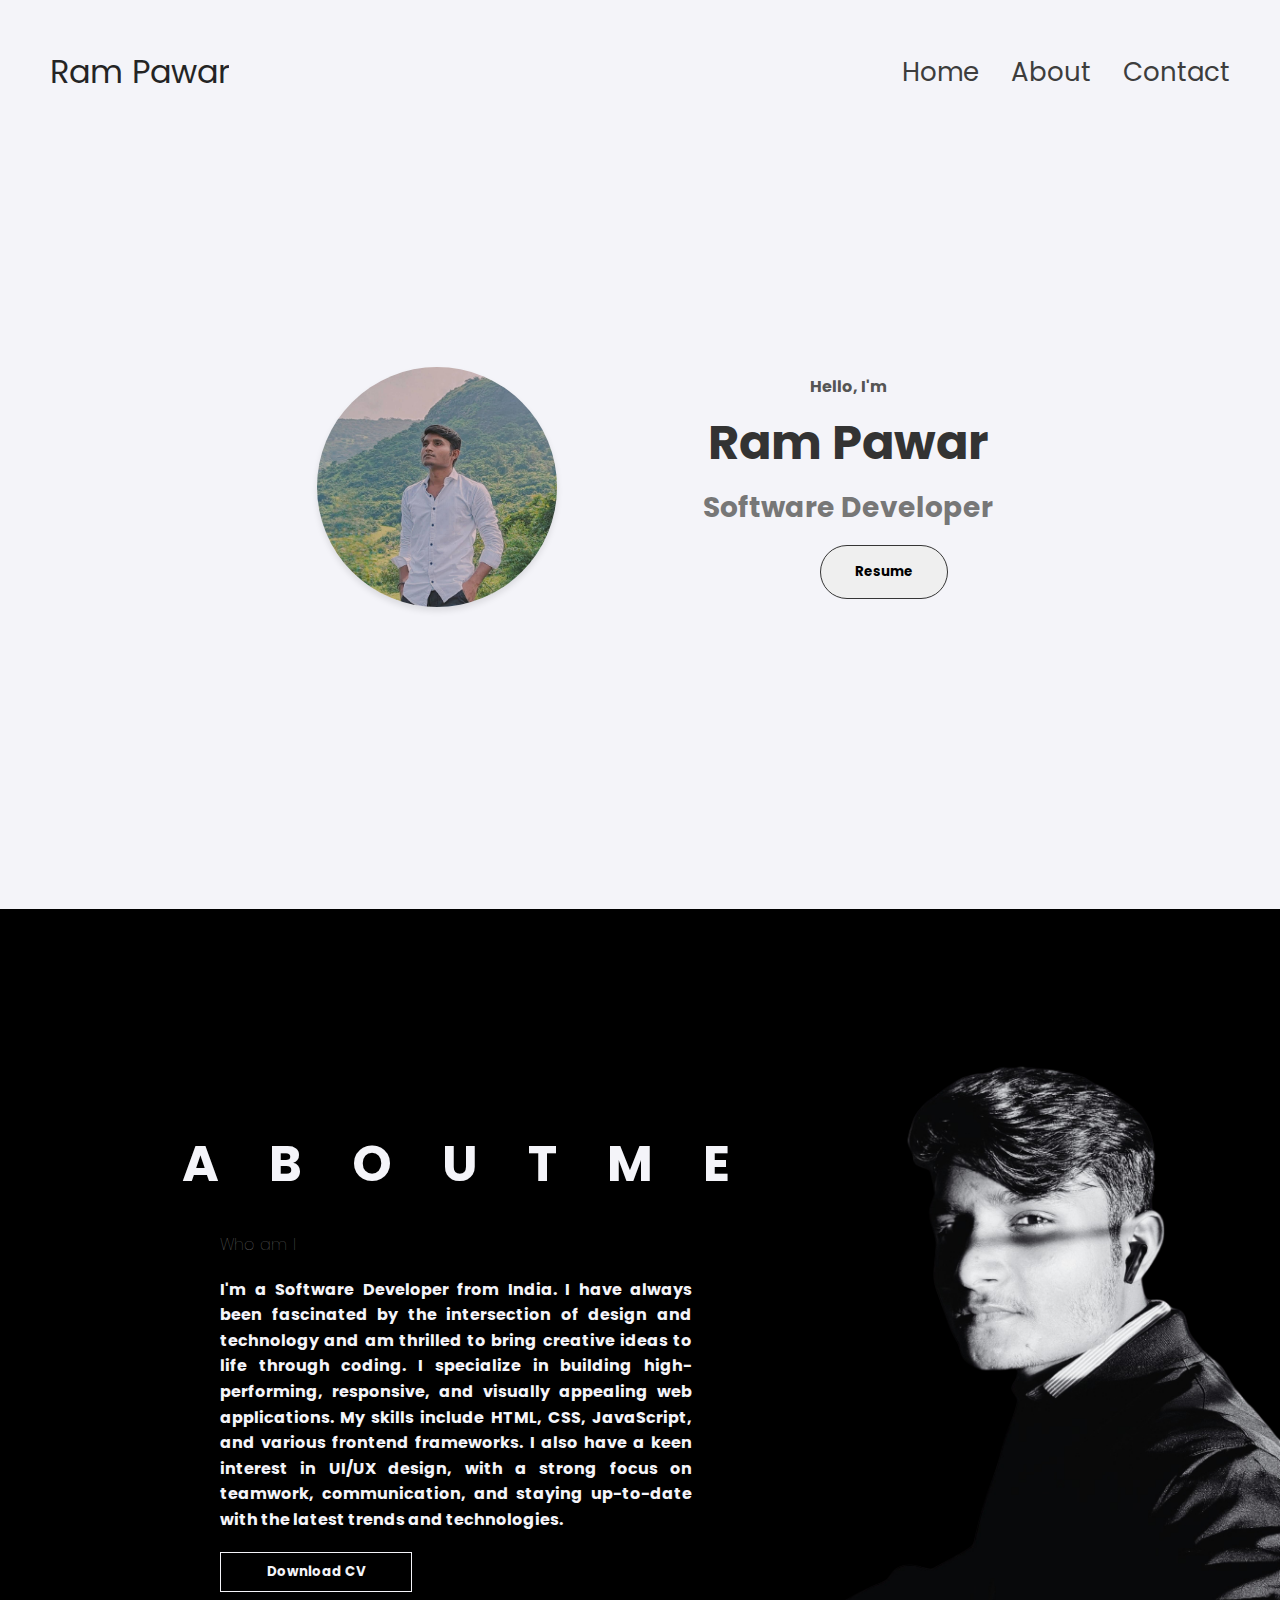
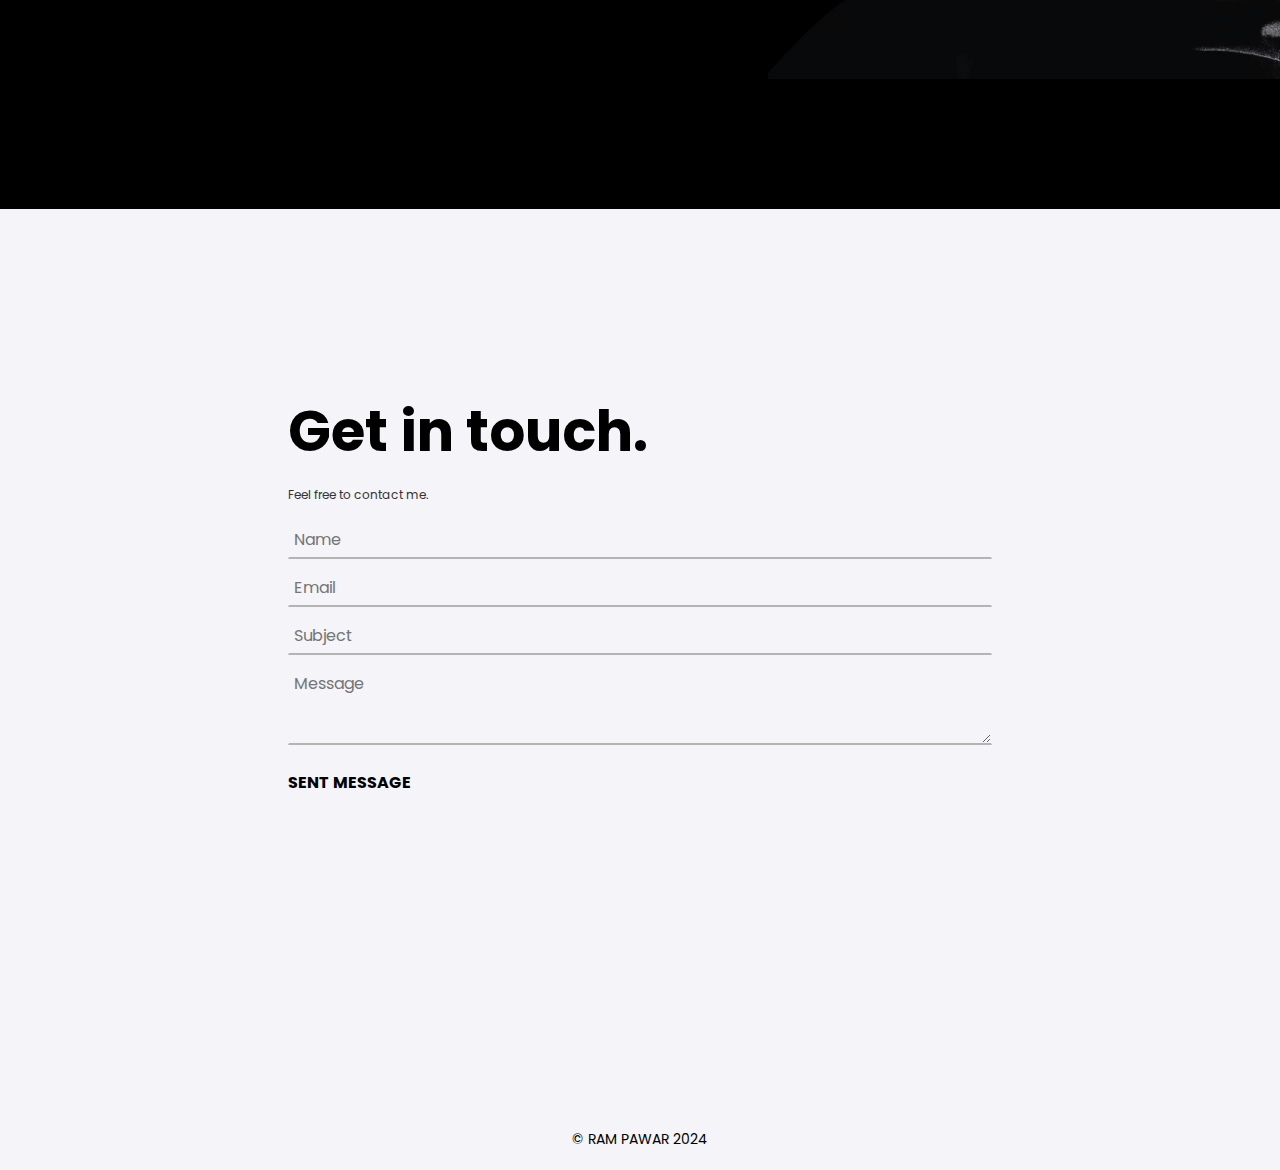
<file: index.html>
<!DOCTYPE html>
<html lang="en">
<head>
    <meta charset="UTF-8">
    <meta name="viewport" content="width=device-width, initial-scale=1.0">
    <title>Portfolio</title>
    <link rel="stylesheet" href="styles.css">
    <link rel="stylesheet" href="https://cdnjs.cloudflare.com/ajax/libs/font-awesome/6.5.2/css/all.min.css" integrity="sha512-SnH5WK+bZxgPHs44uWIX+LLJAJ9/2PkPKZ5QiAj6Ta86w+fsb2TkcmfRyVX3pBnMFcV7oQPJkl9QevSCWr3W6A==" crossorigin="anonymous" referrerpolicy="no-referrer" />
</head>
<body>
    <section id="Home">
    <div class="nav" role="navigation">
        <span id="logo"> Ram Pawar </span>
        <div class="nav-link">
            <a href="#Home" style="color: rgb(61, 61, 61);">Home</a>
            <a href="#About" style="color: rgb(61, 61, 61);">About</a>
<!--             <a href="#Projects" style="color: rgb(61, 61, 61);">Projects</a> -->
            <a href="#Contact" style="color: rgb(61, 61, 61);">Contact</a>
        </div>
        
    </div>


    <div class="hamburger-nav">
        <span id="logo">Ram Pawar</span>
        <button class="hamburger" onclick="toggleNav()" aria-label="Toggle Navigation">
            <i class="fa fa-bars"></i>
        </button>
        <div class="nav-mobile" role="menu"></div>
    </div>

        <div class="section_1">
            <!-- <div id="sec-container"> -->
                <div class="page_1">
                    <span id="img_1">
                        <img class="img1" src="image2.jpg" width="640" height="360" alt="Profile image of Ram Pawar">
                    </span>
                </div>
                <div class="page_2">
                    <div class="page_2_part1">
                        <p class="page_2_text"><b>Hello, I'm</b></p>
                        <h1 class="page_2_text1">Ram Pawar</h1>
                        <p class="page_2_text2"><b>Software Developer</b></p>
                        <div class="page_2_part2">
                            <a href="https://www.linkedin.com/in/ram-pawar-647580257" target="_blank" class="social-link" aria-label="LinkedIn">
                                <i class="fa-brands fa-linkedin"></i>
                            </a>
                            <a href="https://github.com/Rampawardz" target="_blank" class="social-link" aria-label="GitHub">
                                <i class="fa-brands fa-github"></i>
                            </a>
                            <a href="Resume.html" target="_blank" aria-label="Resume">
                                <button class="btn">
                                    <b>Resume</b>
                                </button>
                            </a>
        
                        </div>
                    </div>
                </div>
            <!-- </div> -->
            
        </div>
    </section>


    <section id="About">
        <div id="About-container">
            <!-- <div id="Profile-box">
                <img class="img2" src="image4.png" alt="Profile image of Ram Pawar">
            </div> -->
            <div id="About-box">
                <div id="About-title">
                    <!-- <i class="fa-solid fa-code"></i> -->
                    <span><ul>A</ul><ul>B</ul><ul>O</ul><ul>U</ul><ul>T</ul><ul>M</ul><ul>E</ul></span>
                </div>
                <h1>Who am I</h1>
                <p>
                    <b>
                        I'm a Software Developer from India. I have always been fascinated by the intersection of design and technology and am thrilled to bring creative ideas to life through coding. I specialize in building high-performing, responsive, and visually appealing web applications. My skills include HTML, CSS, JavaScript, and various frontend frameworks. I also have a keen interest in UI/UX design, with a strong focus on teamwork, communication, and staying up-to-date with the latest trends and technologies.
                    </b>
                </p>
                <!-- <div id="content-box">
                    <span class="content-box-skills">
                        <p><i class="fa-brands fa-html5" style="color: #fe6716;"></i> HTML5</p>
                    </span>
                    <span class="content-box-skills">
                        <p><i class="fa-brands fa-css3-alt" style="color: #2e74ff;"></i> CSS3</p>
                    </span>
                    <span class="content-box-skills">
                        <p><i class="fa-brands fa-js" style="color: #FFD43B;"></i> JavaScript</p>
                    </span>
                    <span class="content-box-skills">
                        <p><i class="fa-brands fa-react" style="color: #74C0FC;"></i> React</p>
                    </span>
                </div> -->
                <button id="btn"><b>Download CV</b></button>
            </div>
            <div id="Profile-box">
                <img class="img2" src="image4.png" alt="Profile image of Ram Pawar">
            </div>
        </div>
    </section>


    <section id="Contact">
       <div id="Contact-section">
            <div id="Contact-box">
                <h1 class="heading">Get in touch.</h1>
                <p>Feel free to contact me.</p>
                <form id="contactForm">
                    <div class="form-group">
                        <input placeholder="Name" type="text" id="name">
                    </div>
                    <div class="form-group">
                        <input placeholder="Email" type="email" id="email">
                        <span class="error-message" id="emailError"></span>
                    </div>
                    <div class="form-group">
                        <input placeholder="Subject" type="text" id="subject">
                    </div>
                    <div class="form-group">
                        <textarea placeholder="Message" id="message"></textarea>
                    </div>

                    <button type="submit">SENT MESSAGE <i class="fa-solid fa-arrow-right" style="color: #777;"></i></button>
                </form>
            </div>
       </div>
    </section>
    

    <footer>
        &copy; RAM PAWAR 2024
    </footer>

    <script src="script.js"></script>
</body>
</html>
</file>
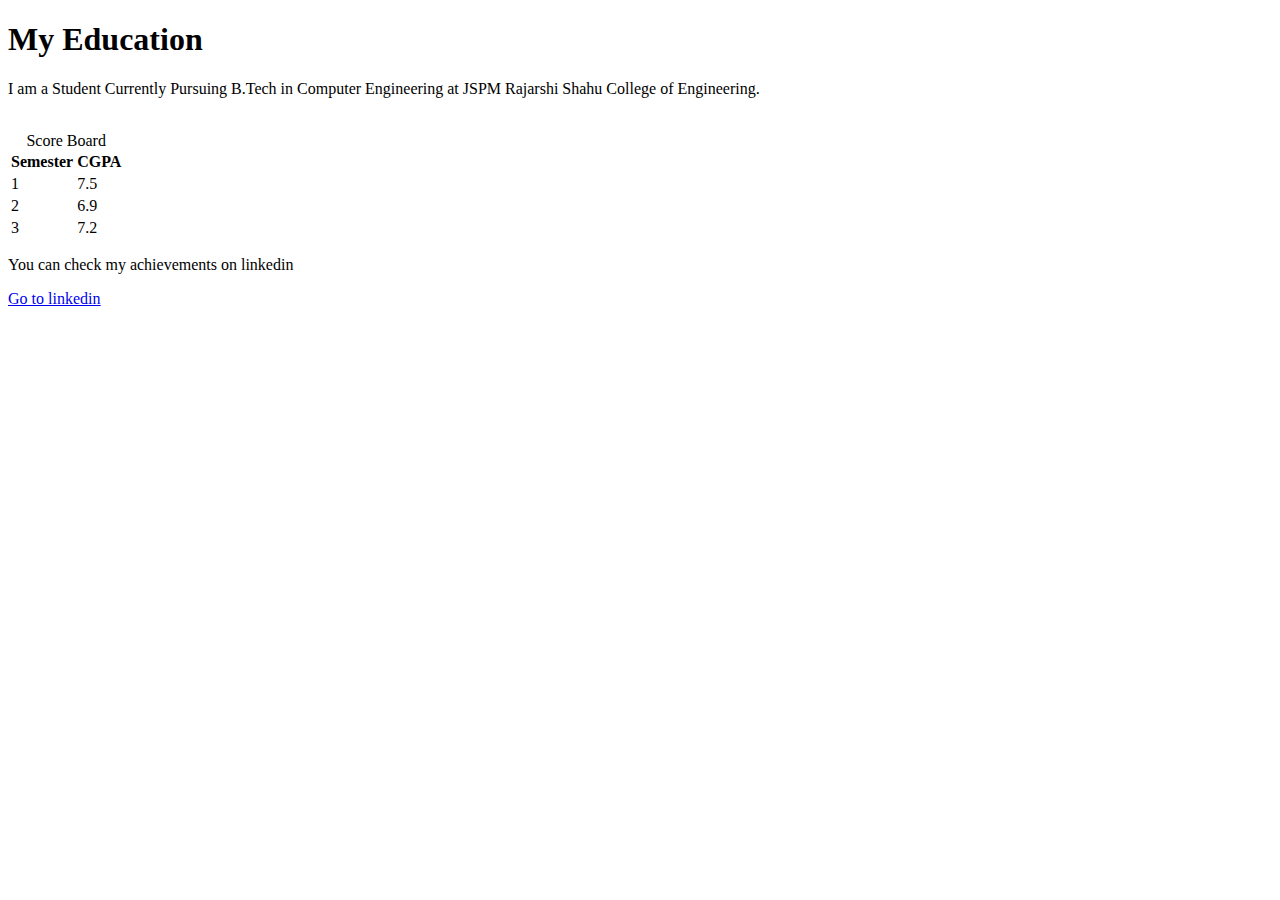
<file: Education.html>
<!DOCTYPE html>
<html lang="en">
<head>
    <meta charset="UTF-8">
    <meta name="viewport" content="width=device-width, initial-scale=1.0">
    <title>Education</title>
</head>
<body>
    <h1><bold>My Education</bold></h1>
    <p> I am a Student Currently Pursuing B.Tech in Computer Engineering at JSPM Rajarshi Shahu College of Engineering.</p>
    <br>
    <div>
        <table>
            <caption>Score Board</caption>
        <thead>
            <th>Semester</th>
            <th>CGPA</th>
        </thead>
        <tbody>
            <tr>
                <td>1</td>
                <td>7.5</td>
            </tr>
            <tr>
                <td>2</td>
                <td>6.9</td>
            </tr>
            <tr>
                <td>3</td>
                <td>7.2</td>
            </tr>
        </tbody>
        </table>
    </div>
    <p> You can check my achievements on linkedin </p>
    <a href="https://www.linkedin.com/in/ram-pawar-647580257"><u>Go to linkedin</u></a>
</body>
</html>
</file>
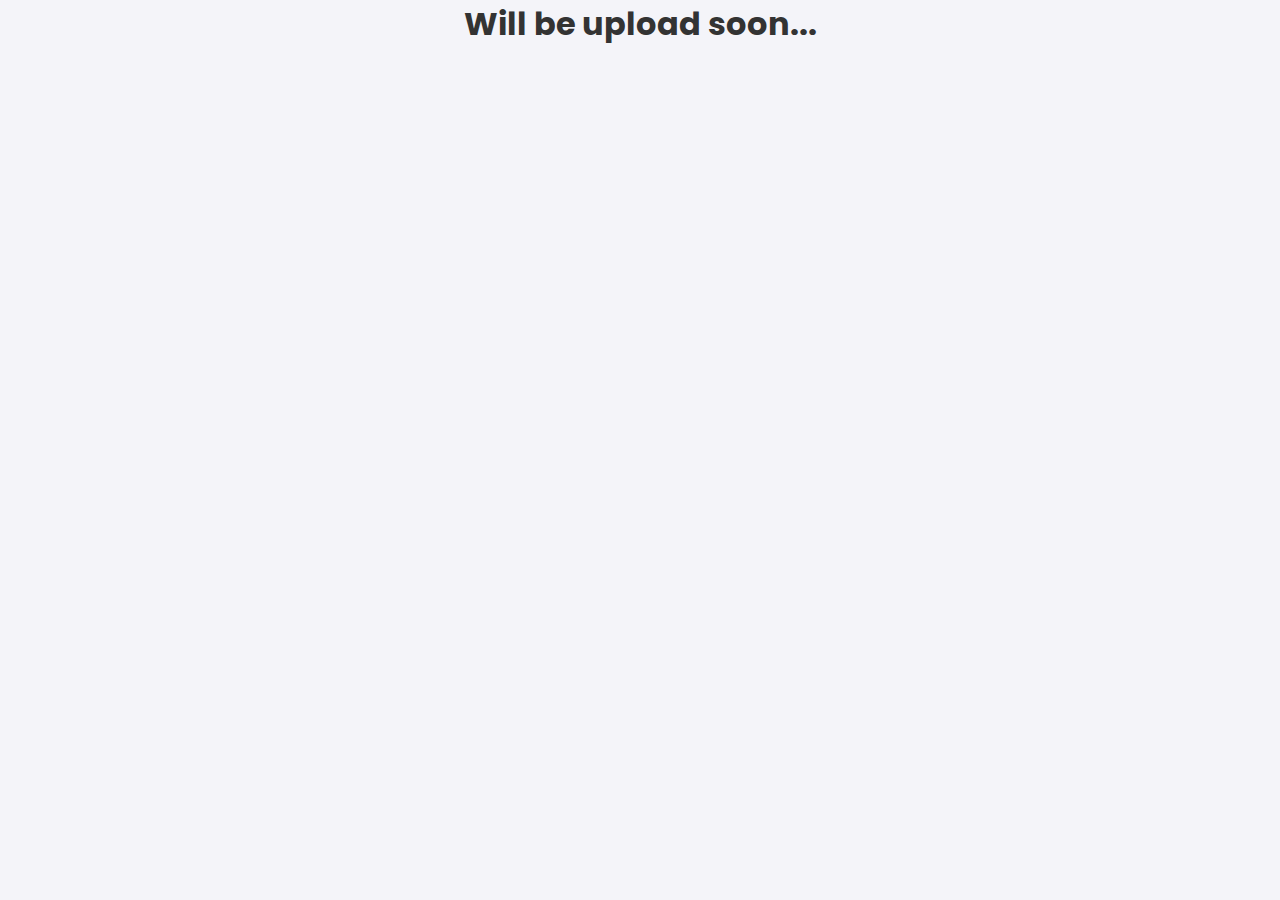
<file: Resume.html>
<!DOCTYPE html>
<html lang="en">
<head>
    <meta charset="UTF-8">
    <meta name="viewport" content="width=device-width, initial-scale=1.0">
    <title>Resume</title>
    <link rel="stylesheet" href="styles.css">
</head>
<body>
    <h1 style="text-align: center; flex-direction: column;"><bold>Will be upload soon...</bold></h1>
        
</body>
</html>
</file>
<file: styles.css>
@import url("https://fonts.googleapis.com/css2?family=Poppins:wght@300;400;500;600&display=swap");

* {
    padding: 0;
    margin: 0;
    box-sizing: border-box;
    font-family: "Poppins", sans-serif;
}

html {
    scroll-behavior: smooth;
}

body {
    background-color: #f4f4f9;
    /* background-image: url("image8.jpg");
    background-size: contain; */
    color: #333;
}

.nav {
    height: 16vh;
    gap: 2rem;
    padding: 0 50px;
    color: black;
    font-size: 26px;
    display: flex;
    flex-direction: row;
    justify-content: space-evenly;
    align-items: center;
}

.nav-link {
    gap: 2rem;
    display: flex;
    flex-direction: row;
    justify-content: space-evenly;
    align-items: center;
    /* text-decoration: none; */
    color: rgb(61, 61, 61);
    transition: color 0.3s;
}

.nav-link a:hover {
    color: gray;
    text-underline-offset: 1rem;
    text-decoration: underline;
    text-decoration-color: rgb(181, 181, 181);
}

#logo {
    margin-right: auto;
    color: black;
    font-size: 2rem;
    opacity: 0.85;
    /* font-weight: bold; */
}

#logo:hover {
    cursor: default;
}

.hamburger-nav {
    display: none;
}

.hamburger {
    background: none;
    border: none;
    cursor: pointer;
    font-size: 26px;
}

.nav-mobile {
    display: none;
    flex-direction: column;
    position: absolute;
    /* top: 10%; */
    right: 0;
    background-color: white;
    padding: 1rem;
    box-shadow: 0 4px 6px rgba(0, 0, 0, 0.1);
}

.nav-mobile a {
    margin: 0.5rem 0;
    color: black;
    text-decoration: none;
}

.nav-mobile a:hover {
    color: gray;
}

.show-nav {
    display: flex;
}

.section_1 {
    height: 85vh;
    display: flex;
    flex-direction: row;
    justify-content: space-evenly;
    align-items: center;
    padding: 20px 20px 100px 20px;
    margin: 0px 150px 0px 150px;
}

.page_1 {
    display: flex;
    align-items: center;
}

#img_1 {
    max-width: 100%;
    height: auto;
    display: flex;
    justify-content: center;
    align-items: center;
}

.img1 {
    height: auto;
    width: 80%;
    max-width: 300px;
    border-radius: 50%;
    box-shadow: 0 4px 6px rgba(0, 0, 0, 0.1);
}

.page_2 {
    display: flex;
    flex-direction: column;
    align-items: center;
    text-align: center;
}

.page_2_text {
    color: #555;
    font-size: 16px;
}

.page_2_text1 {
    font-size: 48px;
    color: #333;
    margin: 0.5rem 0;
}

.page_2_text2 {
    font-size: 28px;
    color: #777;
    margin-bottom: 1rem;
}

.page_2_part2 {
    display: flex;
    justify-content: center;
    gap: 2.2rem;
    font-size: 40px;
}

a {
    display: flex;
    align-items: center;
    text-decoration: none;
}

.btn{
    transition: all 300ms ease;
    padding: 1rem;
    width: 8rem;
    border-radius: 2rem;
    border: rgb(53, 53, 53) 0.1rem solid;
}

.btn:hover {
    cursor: pointer;
    background-color: rgb(53, 53, 53);
    color: white;
}

.social-link {
    color: rgb(53, 53, 53);
    transition: color 0.3s;
}

.social-link:hover {
    color: gray;
}

/* Responsive Styles */
@media (max-width: 1000px) {
    .nav {
        display: none;
    }

    .hamburger-nav {
        display: flex;
        height: 16vh;
        padding: 0 50px;
        font-size: 26px;
        justify-content: space-between;
        align-items: center;
    }

    .section_1 {
        flex-direction: column;
        margin: 0px;
    }

}

@media (max-width: 700px) {
    /* .section_1 {
        flex-direction: column;
        margin: 0px;
    } */

    /* #sec-container {
        flex-direction: column;
    } */

    /* #img_1 img {
        width: 60%;
        margin-bottom: 1.5rem;
    } */

    .page_2_text1 {
        font-size: 32px;
    }

    .page_2_text2 {
        font-size: 20px;
    }

    .page_2_part2 {
        font-size: 30px;
    }
}

@media (max-width: 480px) {
    .hamburger-nav {
        padding: 0 40px;
    }

    .img1 {
        background-image:url("image4.png");
    }

    .page_2_text {
        font-size: 12px;
    }

    .page_2_text1 {
        font-size: 24px;
    }

    .page_2_text2 {
        font-size: 16px;
    }

    .page_2_part2 {
        font-size: 24px;
        gap: 1rem;
    }

    .btn{
        width: 5rem;
        font-size: x-small;
    }
}

/*-----------------About Me--------------------*/
#About{
    background-color: black;
    box-sizing: border-box;
}
#About-container {
    height: 100vh;
    width: 100%;
    display: flex;
    justify-content:space-between;
    align-items: center;
    /* padding: 20px; */
    box-sizing: border-box;
    flex-wrap: wrap;
}

#Profile-box {
    position: relative;
    height: 100%;
    width: 40%;
    display: flex;
    align-items: center;
}

#Profile-box img {
    max-height: 100%;
    max-width: 100%;
    /* border-radius: 5px; */
    box-shadow: 0 4px 6px rgba(0, 0, 0, 0.4);
}

#About-box {
    width: 40%;
    padding: 20px;
    box-sizing: border-box;
    margin-left: 200px;
    color: #f4f4f9;
}

#About-title {
    display: flex;
    align-items: center;
    justify-content: center;
    margin-bottom: 30px;
}

#About-title span {
    width: 40%;
    display: flex;
    justify-content: center;
    gap: 50px;
    font-size: 50px;
}

#About-title span ul{
    font-weight: bold;
}

/* #About-title i {
    margin-right: 10px;
    color: black;
    opacity: 0.85;
} */

#About-box h1 {
    color: #777;
    font-size: 1rem;
    font-weight: lighter;
    margin-bottom: 20px;
}

#About-box p {
    font-size: 16px;
    text-align: justify;
    line-height: 1.6;
    margin-bottom: 20px;
}

/* #content-box {
    background-color: #777;
    border: 2px solid #777;
    border-radius: 4px;
    display: grid;
    grid-template-columns: repeat(auto-fit, minmax(150px, 1fr));
    gap: 15px;
    padding: 15px;
    margin-bottom: 15px;
}

.content-box-skills {
    height: 3rem;
    background-color: #262626;
    color: #f4f4f9;
    border-radius: 4px;
    display: flex;
    justify-content: center;
    text-align: center;
    padding: 10px;
    font-size: 14px;
} */

#btn {
    height: 2.5rem;
    width: 12rem;
    border: 1px solid #f4f4f9;
    /* border-radius: 5px; */
    background-color: black;
    color: #f4f4f9;
    cursor: pointer;
    transition: all 0.3s ease;
}

#btn:hover {
    background-color: #f4f4f9;
    color: black;
}

@media (max-width: 1000px) {
    #About-container {
        flex-direction: column;
        justify-content: center;
        align-items: center;
    }

    #Profile-box {
        display: none;
    }

    #About-box {
        width: 60%;
        text-align: center;
        flex-direction: column;
        align-items: center;
        padding: 8px;
        margin: 0;
    }

    #About-box h1 {
        font-size: 1rem;
    }

    #About-box p {
        font-size: 14px;
    }

    /* #content-box {
        grid-template-columns: repeat(2, 1fr);
        gap: 10px;
    }

    .content-box-skills {
        font-size: 12px;
    } */

    #btn {
        font-size: 14px;
    }
}

@media (max-width: 700px) {
    #About-box {
        width: 70%;
        padding: 8px;
        margin: 0;
    }

    #About-title span {
        width: 40%;
        gap: 20px;
        font-size: 30px;
    }

    #About-box h1 {
        font-size: 0.8rem;
    }

    #About-box p {
        font-size: 13px;
    }
}

@media (max-width: 480px) {
    #About-box {
        width: 70%;
    }
    #About-title span {
        width: 40%;
        display: flex;
        /* justify-content: center; */
        gap: 20px;
        font-size: 30px;
    }

    #About-box h1 {
        font-size: 0.7rem;
    }

    #About-box p {
        font-size: 12px;
    }

    /* #content-box {
        grid-template-columns: repeat(1, 1fr);
    }

    .content-box-skills {
        height: 2rem;
        font-size: 10px;
        padding: 5px;
    } */

    #btn {
        font-size: 12px;
        width: 10rem;
    }
}



/*-----------------------------Contact-----------------------------*/

#Contact-section {
    height: 100vh;
    width: 100%;
    display: flex;
    justify-content: center;
    align-items: center;
    box-sizing: border-box;
}

#Contact-box {
    height: 60vh;
    width: 55%;
    /* border: #262626 solid 1px; */
    display: flex;
    flex-direction: column;
    gap: 12px;
    box-sizing: border-box;
    font-size: 12px;
}

.heading {
    font-size: 56px;
    color: black;
    font-weight: bolder;
}

form {
    max-width: 100%;
    width: 100%;
    margin: 5px 0px 5px 0px;
    background: #f4f4f9;
    background-color: rgba(0, 0, 0, 0);
    /* padding: 5px; */
}

form .form-group {
    margin-bottom: 10px;
}

form input, form textarea {
    width: 100%;
    padding: 5px;
    font-size: 16px;
    border: 1px solid #f4f4f9;
    border-bottom: 2px solid rgb(180, 180, 180);
    background-color: #f4f4f9;
    box-sizing: border-box;
    background-color: rgba(0, 0, 0, 0);
}

form input:focus, form textarea:focus {
    outline: none;
    /* border-color: rgb(180, 255, 219); */
}

#message {
    height: 5rem;
}

form .error-message {
    color: red;
    font-size: 14px;
}

form button {
    /* padding: 5px; */
    margin: 10px auto;
    font-size: 16px;
    font-weight: bold;
    background-color: #f4f4f9;
    color: black;
    border: none;
    border-radius: 4px;
    cursor: pointer;
    background-color: rgba(0, 0, 0, 0);
}

form button:hover {
    color: #777;
}

@media (max-width: 700px) {
    #Contact-box .heading {
        font-size: 42px;
    }
}


/* -----------footer--------------------*/

footer {
    text-align: center;
    padding: 20px;
    font-size: 14px;
    color: black;
}
</file>
